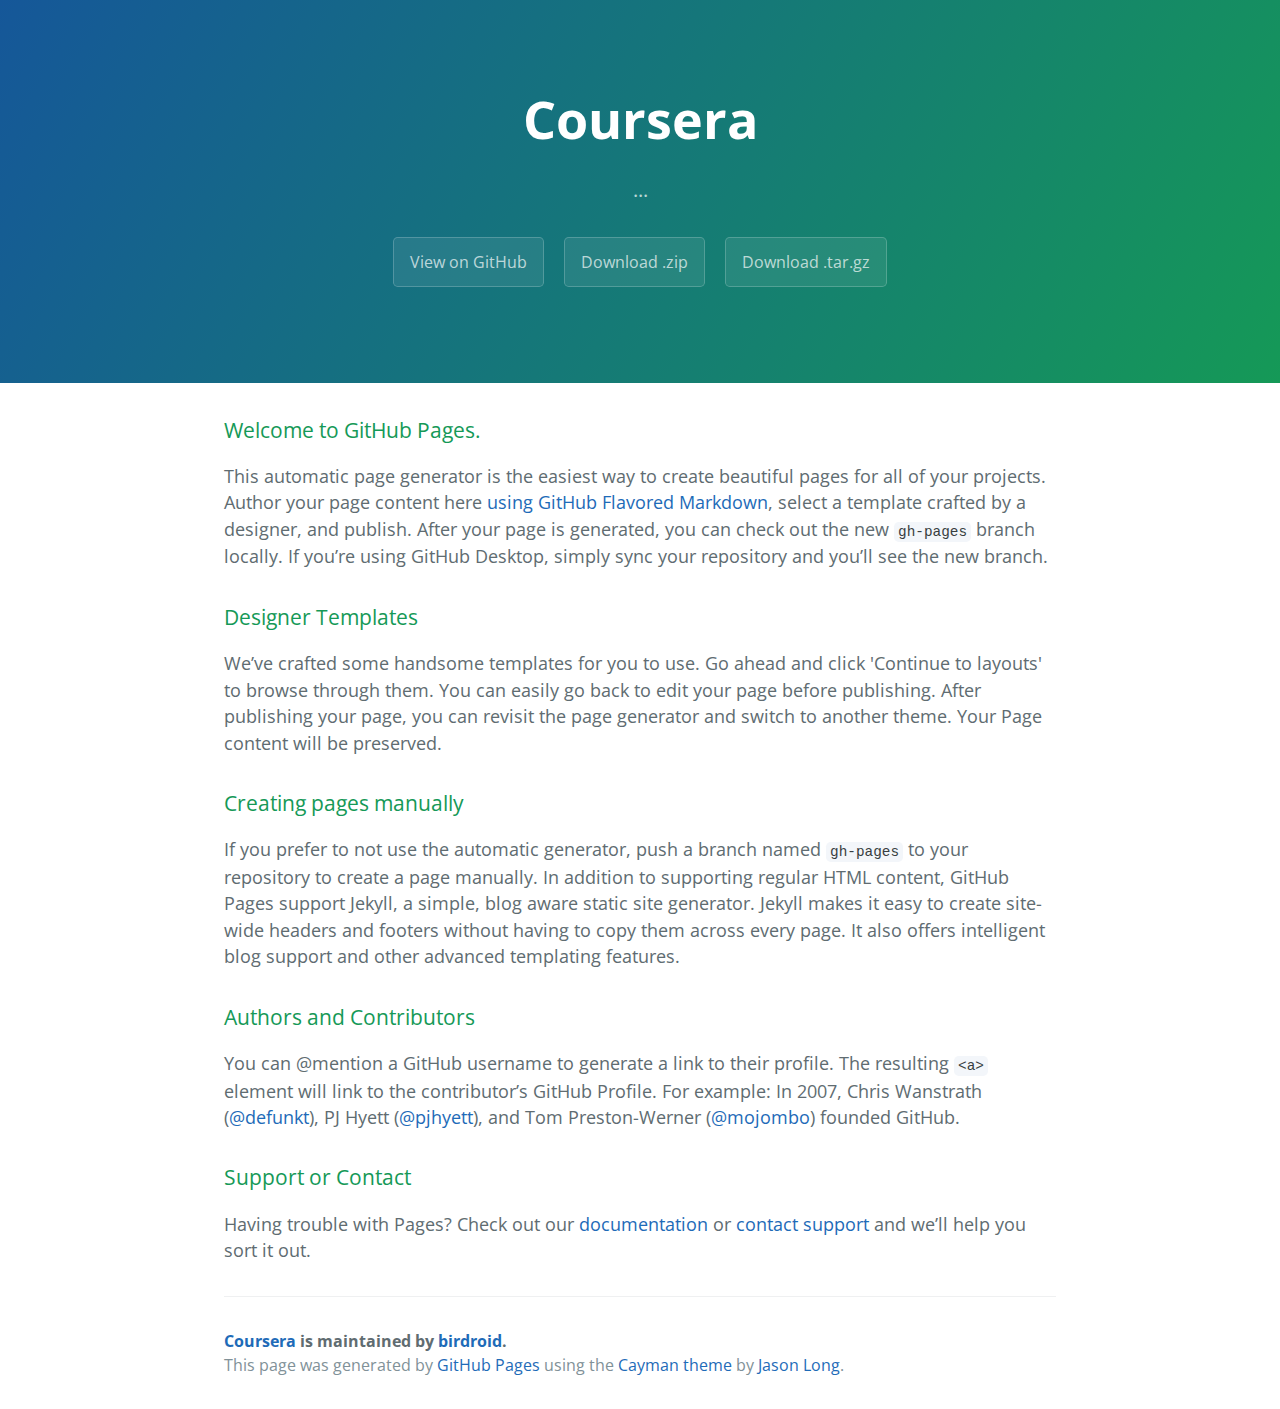
<file: index.html>
<!DOCTYPE html>
<html lang="en-us">
  <head>
    <meta charset="UTF-8">
    <title>Coursera by birdroid</title>
    <meta name="viewport" content="width=device-width, initial-scale=1">
    <link rel="stylesheet" type="text/css" href="stylesheets/normalize.css" media="screen">
    <link href='https://fonts.googleapis.com/css?family=Open+Sans:400,700' rel='stylesheet' type='text/css'>
    <link rel="stylesheet" type="text/css" href="stylesheets/stylesheet.css" media="screen">
    <link rel="stylesheet" type="text/css" href="stylesheets/github-light.css" media="screen">
  </head>
  <body>
    <section class="page-header">
      <h1 class="project-name">Coursera</h1>
      <h2 class="project-tagline">...</h2>
      <a href="https://github.com/birdroid/coursera" class="btn">View on GitHub</a>
      <a href="https://github.com/birdroid/coursera/zipball/master" class="btn">Download .zip</a>
      <a href="https://github.com/birdroid/coursera/tarball/master" class="btn">Download .tar.gz</a>
    </section>

    <section class="main-content">
      <h3>
<a id="welcome-to-github-pages" class="anchor" href="#welcome-to-github-pages" aria-hidden="true"><span aria-hidden="true" class="octicon octicon-link"></span></a>Welcome to GitHub Pages.</h3>

<p>This automatic page generator is the easiest way to create beautiful pages for all of your projects. Author your page content here <a href="https://guides.github.com/features/mastering-markdown/">using GitHub Flavored Markdown</a>, select a template crafted by a designer, and publish. After your page is generated, you can check out the new <code>gh-pages</code> branch locally. If you’re using GitHub Desktop, simply sync your repository and you’ll see the new branch.</p>

<h3>
<a id="designer-templates" class="anchor" href="#designer-templates" aria-hidden="true"><span aria-hidden="true" class="octicon octicon-link"></span></a>Designer Templates</h3>

<p>We’ve crafted some handsome templates for you to use. Go ahead and click 'Continue to layouts' to browse through them. You can easily go back to edit your page before publishing. After publishing your page, you can revisit the page generator and switch to another theme. Your Page content will be preserved.</p>

<h3>
<a id="creating-pages-manually" class="anchor" href="#creating-pages-manually" aria-hidden="true"><span aria-hidden="true" class="octicon octicon-link"></span></a>Creating pages manually</h3>

<p>If you prefer to not use the automatic generator, push a branch named <code>gh-pages</code> to your repository to create a page manually. In addition to supporting regular HTML content, GitHub Pages support Jekyll, a simple, blog aware static site generator. Jekyll makes it easy to create site-wide headers and footers without having to copy them across every page. It also offers intelligent blog support and other advanced templating features.</p>

<h3>
<a id="authors-and-contributors" class="anchor" href="#authors-and-contributors" aria-hidden="true"><span aria-hidden="true" class="octicon octicon-link"></span></a>Authors and Contributors</h3>

<p>You can @mention a GitHub username to generate a link to their profile. The resulting <code>&lt;a&gt;</code> element will link to the contributor’s GitHub Profile. For example: In 2007, Chris Wanstrath (<a href="https://github.com/defunkt" class="user-mention">@defunkt</a>), PJ Hyett (<a href="https://github.com/pjhyett" class="user-mention">@pjhyett</a>), and Tom Preston-Werner (<a href="https://github.com/mojombo" class="user-mention">@mojombo</a>) founded GitHub.</p>

<h3>
<a id="support-or-contact" class="anchor" href="#support-or-contact" aria-hidden="true"><span aria-hidden="true" class="octicon octicon-link"></span></a>Support or Contact</h3>

<p>Having trouble with Pages? Check out our <a href="https://help.github.com/pages">documentation</a> or <a href="https://github.com/contact">contact support</a> and we’ll help you sort it out.</p>

      <footer class="site-footer">
        <span class="site-footer-owner"><a href="https://github.com/birdroid/coursera">Coursera</a> is maintained by <a href="https://github.com/birdroid">birdroid</a>.</span>

        <span class="site-footer-credits">This page was generated by <a href="https://pages.github.com">GitHub Pages</a> using the <a href="https://github.com/jasonlong/cayman-theme">Cayman theme</a> by <a href="https://twitter.com/jasonlong">Jason Long</a>.</span>
      </footer>

    </section>

  
  </body>
</html>
</file>
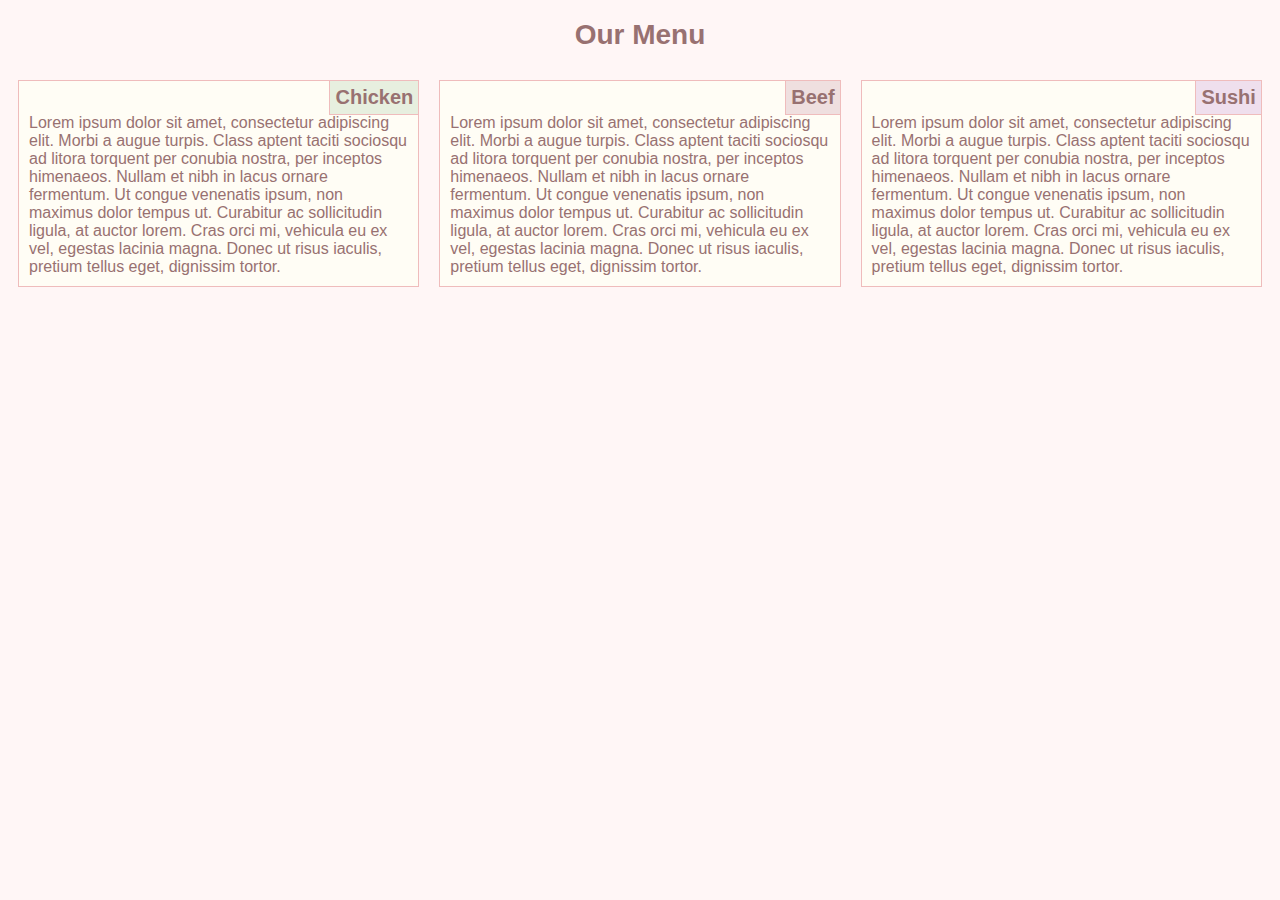
<file: module-2-assignment/index.html>
<!DOCTYPE html>
<html>
	<head>
		<link rel="stylesheet" type="text/css" href="css/style.css">
		<title>Module 2 Assignment</title>
	</head>
	<body>
		<h1>Our Menu</h1>
		<div id="col1"><div><p id="title">Chicken</p> <span>Lorem ipsum dolor sit amet, consectetur adipiscing elit. Morbi a augue turpis. Class aptent taciti sociosqu ad litora torquent per conubia nostra, per inceptos himenaeos. Nullam et nibh in lacus ornare fermentum. Ut congue venenatis ipsum, non maximus dolor tempus ut. Curabitur ac sollicitudin ligula, at auctor lorem. Cras orci mi, vehicula eu ex vel, egestas lacinia magna. Donec ut risus iaculis, pretium tellus eget, dignissim tortor.</span></div></div><div id="col2"><div><p id="title">Beef</p><span>Lorem ipsum dolor sit amet, consectetur adipiscing elit. Morbi a augue turpis. Class aptent taciti sociosqu ad litora torquent per conubia nostra, per inceptos himenaeos. Nullam et nibh in lacus ornare fermentum. Ut congue venenatis ipsum, non maximus dolor tempus ut. Curabitur ac sollicitudin ligula, at auctor lorem. Cras orci mi, vehicula eu ex vel, egestas lacinia magna. Donec ut risus iaculis, pretium tellus eget, dignissim tortor.</span></div></div><div id="col3"><div><p id="title">Sushi</p><span>Lorem ipsum dolor sit amet, consectetur adipiscing elit. Morbi a augue turpis. Class aptent taciti sociosqu ad litora torquent per conubia nostra, per inceptos himenaeos. Nullam et nibh in lacus ornare fermentum. Ut congue venenatis ipsum, non maximus dolor tempus ut. Curabitur ac sollicitudin ligula, at auctor lorem. Cras orci mi, vehicula eu ex vel, egestas lacinia magna. Donec ut risus iaculis, pretium tellus eget, dignissim tortor.</span></div></div>
	</body>
</html>
</file>
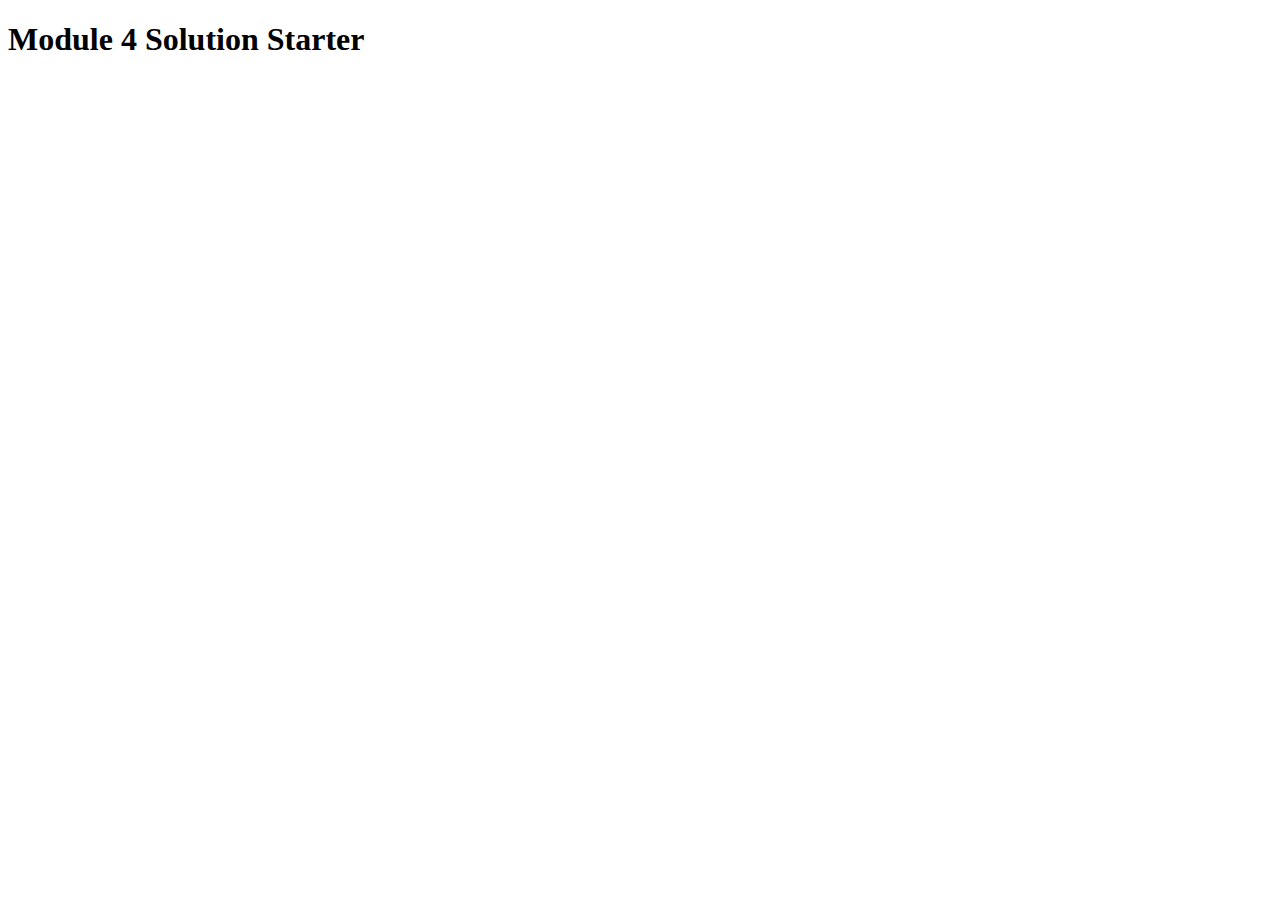
<file: module-4-assignment/index.html>
<!DOCTYPE html>
<html>
<head>
  <meta charset="utf-8">
  <title>Module 4 Solution Starter</title>
  <script src="SpeakHello.js"></script>
  <script src="SpeakGoodBye.js"></script>
  <script src="script.js"></script>
</head>
<body>
  <h1>Module 4 Solution Starter</h1>
</body>
</html>
</file>
<file: stylesheets/stylesheet.css>
* {
  box-sizing: border-box; }

body {
  padding: 0;
  margin: 0;
  font-family: "Open Sans", "Helvetica Neue", Helvetica, Arial, sans-serif;
  font-size: 16px;
  line-height: 1.5;
  color: #606c71; }

a {
  color: #1e6bb8;
  text-decoration: none; }
  a:hover {
    text-decoration: underline; }

.btn {
  display: inline-block;
  margin-bottom: 1rem;
  color: rgba(255, 255, 255, 0.7);
  background-color: rgba(255, 255, 255, 0.08);
  border-color: rgba(255, 255, 255, 0.2);
  border-style: solid;
  border-width: 1px;
  border-radius: 0.3rem;
  transition: color 0.2s, background-color 0.2s, border-color 0.2s; }
  .btn + .btn {
    margin-left: 1rem; }

.btn:hover {
  color: rgba(255, 255, 255, 0.8);
  text-decoration: none;
  background-color: rgba(255, 255, 255, 0.2);
  border-color: rgba(255, 255, 255, 0.3); }

@media screen and (min-width: 64em) {
  .btn {
    padding: 0.75rem 1rem; } }

@media screen and (min-width: 42em) and (max-width: 64em) {
  .btn {
    padding: 0.6rem 0.9rem;
    font-size: 0.9rem; } }

@media screen and (max-width: 42em) {
  .btn {
    display: block;
    width: 100%;
    padding: 0.75rem;
    font-size: 0.9rem; }
    .btn + .btn {
      margin-top: 1rem;
      margin-left: 0; } }

.page-header {
  color: #fff;
  text-align: center;
  background-color: #159957;
  background-image: linear-gradient(120deg, #155799, #159957); }

@media screen and (min-width: 64em) {
  .page-header {
    padding: 5rem 6rem; } }

@media screen and (min-width: 42em) and (max-width: 64em) {
  .page-header {
    padding: 3rem 4rem; } }

@media screen and (max-width: 42em) {
  .page-header {
    padding: 2rem 1rem; } }

.project-name {
  margin-top: 0;
  margin-bottom: 0.1rem; }

@media screen and (min-width: 64em) {
  .project-name {
    font-size: 3.25rem; } }

@media screen and (min-width: 42em) and (max-width: 64em) {
  .project-name {
    font-size: 2.25rem; } }

@media screen and (max-width: 42em) {
  .project-name {
    font-size: 1.75rem; } }

.project-tagline {
  margin-bottom: 2rem;
  font-weight: normal;
  opacity: 0.7; }

@media screen and (min-width: 64em) {
  .project-tagline {
    font-size: 1.25rem; } }

@media screen and (min-width: 42em) and (max-width: 64em) {
  .project-tagline {
    font-size: 1.15rem; } }

@media screen and (max-width: 42em) {
  .project-tagline {
    font-size: 1rem; } }

.main-content :first-child {
  margin-top: 0; }
.main-content img {
  max-width: 100%; }
.main-content h1, .main-content h2, .main-content h3, .main-content h4, .main-content h5, .main-content h6 {
  margin-top: 2rem;
  margin-bottom: 1rem;
  font-weight: normal;
  color: #159957; }
.main-content p {
  margin-bottom: 1em; }
.main-content code {
  padding: 2px 4px;
  font-family: Consolas, "Liberation Mono", Menlo, Courier, monospace;
  font-size: 0.9rem;
  color: #383e41;
  background-color: #f3f6fa;
  border-radius: 0.3rem; }
.main-content pre {
  padding: 0.8rem;
  margin-top: 0;
  margin-bottom: 1rem;
  font: 1rem Consolas, "Liberation Mono", Menlo, Courier, monospace;
  color: #567482;
  word-wrap: normal;
  background-color: #f3f6fa;
  border: solid 1px #dce6f0;
  border-radius: 0.3rem; }
  .main-content pre > code {
    padding: 0;
    margin: 0;
    font-size: 0.9rem;
    color: #567482;
    word-break: normal;
    white-space: pre;
    background: transparent;
    border: 0; }
.main-content .highlight {
  margin-bottom: 1rem; }
  .main-content .highlight pre {
    margin-bottom: 0;
    word-break: normal; }
.main-content .highlight pre, .main-content pre {
  padding: 0.8rem;
  overflow: auto;
  font-size: 0.9rem;
  line-height: 1.45;
  border-radius: 0.3rem; }
.main-content pre code, .main-content pre tt {
  display: inline;
  max-width: initial;
  padding: 0;
  margin: 0;
  overflow: initial;
  line-height: inherit;
  word-wrap: normal;
  background-color: transparent;
  border: 0; }
  .main-content pre code:before, .main-content pre code:after, .main-content pre tt:before, .main-content pre tt:after {
    content: normal; }
.main-content ul, .main-content ol {
  margin-top: 0; }
.main-content blockquote {
  padding: 0 1rem;
  margin-left: 0;
  color: #819198;
  border-left: 0.3rem solid #dce6f0; }
  .main-content blockquote > :first-child {
    margin-top: 0; }
  .main-content blockquote > :last-child {
    margin-bottom: 0; }
.main-content table {
  display: block;
  width: 100%;
  overflow: auto;
  word-break: normal;
  word-break: keep-all; }
  .main-content table th {
    font-weight: bold; }
  .main-content table th, .main-content table td {
    padding: 0.5rem 1rem;
    border: 1px solid #e9ebec; }
.main-content dl {
  padding: 0; }
  .main-content dl dt {
    padding: 0;
    margin-top: 1rem;
    font-size: 1rem;
    font-weight: bold; }
  .main-content dl dd {
    padding: 0;
    margin-bottom: 1rem; }
.main-content hr {
  height: 2px;
  padding: 0;
  margin: 1rem 0;
  background-color: #eff0f1;
  border: 0; }

@media screen and (min-width: 64em) {
  .main-content {
    max-width: 64rem;
    padding: 2rem 6rem;
    margin: 0 auto;
    font-size: 1.1rem; } }

@media screen and (min-width: 42em) and (max-width: 64em) {
  .main-content {
    padding: 2rem 4rem;
    font-size: 1.1rem; } }

@media screen and (max-width: 42em) {
  .main-content {
    padding: 2rem 1rem;
    font-size: 1rem; } }

.site-footer {
  padding-top: 2rem;
  margin-top: 2rem;
  border-top: solid 1px #eff0f1; }

.site-footer-owner {
  display: block;
  font-weight: bold; }

.site-footer-credits {
  color: #819198; }

@media screen and (min-width: 64em) {
  .site-footer {
    font-size: 1rem; } }

@media screen and (min-width: 42em) and (max-width: 64em) {
  .site-footer {
    font-size: 1rem; } }

@media screen and (max-width: 42em) {
  .site-footer {
    font-size: 0.9rem; } }
</file>
<file: stylesheets/github-light.css>
/*
The MIT License (MIT)

Copyright (c) 2016 GitHub, Inc.

Permission is hereby granted, free of charge, to any person obtaining a copy
of this software and associated documentation files (the "Software"), to deal
in the Software without restriction, including without limitation the rights
to use, copy, modify, merge, publish, distribute, sublicense, and/or sell
copies of the Software, and to permit persons to whom the Software is
furnished to do so, subject to the following conditions:

The above copyright notice and this permission notice shall be included in all
copies or substantial portions of the Software.

THE SOFTWARE IS PROVIDED "AS IS", WITHOUT WARRANTY OF ANY KIND, EXPRESS OR
IMPLIED, INCLUDING BUT NOT LIMITED TO THE WARRANTIES OF MERCHANTABILITY,
FITNESS FOR A PARTICULAR PURPOSE AND NONINFRINGEMENT. IN NO EVENT SHALL THE
AUTHORS OR COPYRIGHT HOLDERS BE LIABLE FOR ANY CLAIM, DAMAGES OR OTHER
LIABILITY, WHETHER IN AN ACTION OF CONTRACT, TORT OR OTHERWISE, ARISING FROM,
OUT OF OR IN CONNECTION WITH THE SOFTWARE OR THE USE OR OTHER DEALINGS IN THE
SOFTWARE.

*/

.pl-c /* comment */ {
  color: #969896;
}

.pl-c1 /* constant, variable.other.constant, support, meta.property-name, support.constant, support.variable, meta.module-reference, markup.raw, meta.diff.header */,
.pl-s .pl-v /* string variable */ {
  color: #0086b3;
}

.pl-e /* entity */,
.pl-en /* entity.name */ {
  color: #795da3;
}

.pl-smi /* variable.parameter.function, storage.modifier.package, storage.modifier.import, storage.type.java, variable.other */,
.pl-s .pl-s1 /* string source */ {
  color: #333;
}

.pl-ent /* entity.name.tag */ {
  color: #63a35c;
}

.pl-k /* keyword, storage, storage.type */ {
  color: #a71d5d;
}

.pl-s /* string */,
.pl-pds /* punctuation.definition.string, string.regexp.character-class */,
.pl-s .pl-pse .pl-s1 /* string punctuation.section.embedded source */,
.pl-sr /* string.regexp */,
.pl-sr .pl-cce /* string.regexp constant.character.escape */,
.pl-sr .pl-sre /* string.regexp source.ruby.embedded */,
.pl-sr .pl-sra /* string.regexp string.regexp.arbitrary-repitition */ {
  color: #183691;
}

.pl-v /* variable */ {
  color: #ed6a43;
}

.pl-id /* invalid.deprecated */ {
  color: #b52a1d;
}

.pl-ii /* invalid.illegal */ {
  color: #f8f8f8;
  background-color: #b52a1d;
}

.pl-sr .pl-cce /* string.regexp constant.character.escape */ {
  font-weight: bold;
  color: #63a35c;
}

.pl-ml /* markup.list */ {
  color: #693a17;
}

.pl-mh /* markup.heading */,
.pl-mh .pl-en /* markup.heading entity.name */,
.pl-ms /* meta.separator */ {
  font-weight: bold;
  color: #1d3e81;
}

.pl-mq /* markup.quote */ {
  color: #008080;
}

.pl-mi /* markup.italic */ {
  font-style: italic;
  color: #333;
}

.pl-mb /* markup.bold */ {
  font-weight: bold;
  color: #333;
}

.pl-md /* markup.deleted, meta.diff.header.from-file */ {
  color: #bd2c00;
  background-color: #ffecec;
}

.pl-mi1 /* markup.inserted, meta.diff.header.to-file */ {
  color: #55a532;
  background-color: #eaffea;
}

.pl-mdr /* meta.diff.range */ {
  font-weight: bold;
  color: #795da3;
}

.pl-mo /* meta.output */ {
  color: #1d3e81;
}
</file>
<file: module-2-assignment/css/style.css>
body
{
	background-color: #fff6f6;
	color: #987171;
	font-family: 'Open Sans',Arial,sans-serif;
}

h1
{
	text-align: center;
	font-size: 1.75em;
}

div:not([id])
{
	display: block;
	margin: 10px;
	padding: 10px;
	padding-top: 33px;
	background-color: #fffdf5;
	border: 1px solid #efbcbc;
	position: relative;
}

div[id]
{
	float: left;
	box-sizing: border-box;
}


#title
{
	position: absolute;
	top: 0px;
	right: 0px;
	margin: 0px;
	padding: 5px;
	font-weight: bold;
	font-size: 1.25em;
	border-width: 0px 0 1px 1px;
	border-color: #efbcbc;
	border-style: solid;
}

#col1 #title
{
	background-color: #e7efdf;
}

#col2 #title
{
	background-color: #efdfdf;
}

#col3 #title
{
	background-color: #efdfed;
}
/**************LARGE SCREEN*************/
@media (min-width: 992px) {
	div[id] {
		width: 33.33%;
	}
}
/**************TABLET SCREEN*************/
@media(min-width: 768px) and (max-width: 991px) {
	div#col1, div#col2 {
		width: 50%;
	}
	div#col3 {
		width: 100%
	}
}
/**************NARROW SCREEN*************/
@media (max-width: 767px) {
	div[id] {
		width: 100%;
	}
}
</file>
